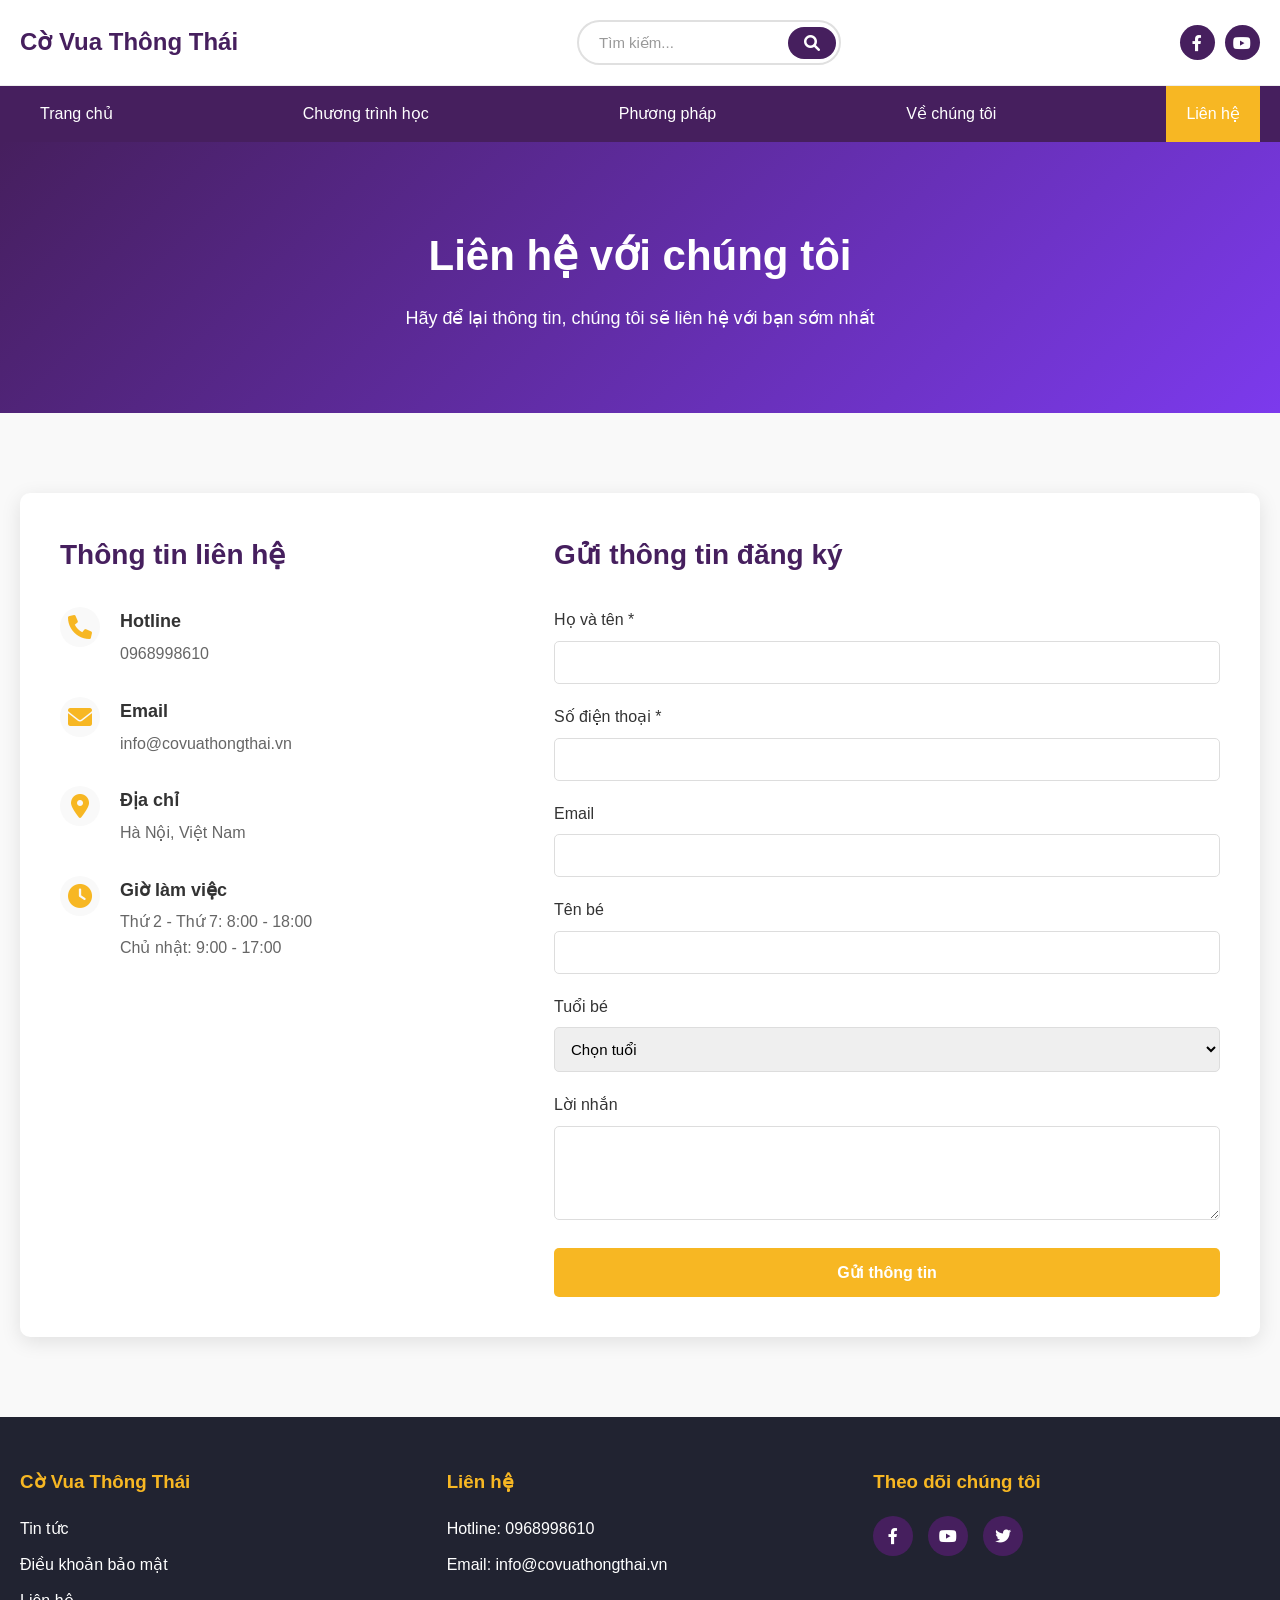
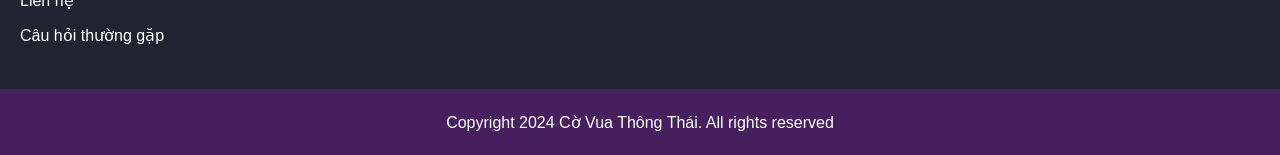
<file: contact.html>
<!DOCTYPE html>
<html lang="vi">
<head>
    <meta charset="UTF-8">
    <meta name="viewport" content="width=device-width, initial-scale=1.0">
    <title>Liên hệ - Cờ Vua Thông Thái</title>
    <link rel="stylesheet" href="css/style.css">
    <link rel="stylesheet" href="css/contact.css">
    <link rel="stylesheet" href="https://cdnjs.cloudflare.com/ajax/libs/font-awesome/6.0.0/css/all.min.css">
</head>
<body>
    <header class="header">
        <div class="header-top">
            <div class="container">
                <div class="header-content">
                    <div class="logo">
                        <a href="index.html">
                            <h2>Cờ Vua Thông Thái</h2>
                        </a>
                    </div>
                    <div class="header-search">
                        <input type="text" placeholder="Tìm kiếm...">
                        <button><i class="fas fa-search"></i></button>
                    </div>
                    <div class="header-right">
                        <div class="social-icons">
                            <a href="#"><i class="fab fa-facebook-f"></i></a>
                            <a href="#"><i class="fab fa-youtube"></i></a>
                        </div>
                    </div>
                </div>
            </div>
        </div>
        
        <nav class="navbar">
            <div class="container">
                <div class="navbar-wrapper">
                    <button class="hamburger" id="hamburger">
                        <span></span>
                        <span></span>
                        <span></span>
                    </button>
                    <ul class="nav-menu" id="navMenu">
                        <li><a href="index.html">Trang chủ</a></li>
                        <li><a href="program.html">Chương trình học</a></li>
                        <li><a href="method.html">Phương pháp</a></li>
                        <li><a href="about.html">Về chúng tôi</a></li>
                        <li><a href="contact.html" class="active">Liên hệ</a></li>
                    </ul>
                </div>
            </div>
        </nav>
    </header>

    <section class="contact-hero">
        <div class="container">
            <h1>Liên hệ với chúng tôi</h1>
            <p>Hãy để lại thông tin, chúng tôi sẽ liên hệ với bạn sớm nhất</p>
        </div>
    </section>

    <section class="contact-section">
        <div class="container">
            <div class="contact-wrapper">
                <div class="contact-info">
                    <h2>Thông tin liên hệ</h2>
                    <div class="info-item">
                        <i class="fas fa-phone"></i>
                        <div>
                            <h3>Hotline</h3>
                            <p>0968998610</p>
                        </div>
                    </div>
                    <div class="info-item">
                        <i class="fas fa-envelope"></i>
                        <div>
                            <h3>Email</h3>
                            <p>info@covuathongthai.vn</p>
                        </div>
                    </div>
                    <div class="info-item">
                        <i class="fas fa-map-marker-alt"></i>
                        <div>
                            <h3>Địa chỉ</h3>
                            <p>Hà Nội, Việt Nam</p>
                        </div>
                    </div>
                    <div class="info-item">
                        <i class="fas fa-clock"></i>
                        <div>
                            <h3>Giờ làm việc</h3>
                            <p>Thứ 2 - Thứ 7: 8:00 - 18:00</p>
                            <p>Chủ nhật: 9:00 - 17:00</p>
                        </div>
                    </div>
                </div>

                <div class="contact-form">
                    <h2>Gửi thông tin đăng ký</h2>
                    <form id="contactForm">
                        <div class="form-group">
                            <label for="name">Họ và tên *</label>
                            <input type="text" id="name" name="name" required>
                        </div>
                        <div class="form-group">
                            <label for="phone">Số điện thoại *</label>
                            <input type="tel" id="phone" name="phone" required>
                        </div>
                        <div class="form-group">
                            <label for="email">Email</label>
                            <input type="email" id="email" name="email">
                        </div>
                        <div class="form-group">
                            <label for="childName">Tên bé</label>
                            <input type="text" id="childName" name="childName">
                        </div>
                        <div class="form-group">
                            <label for="childAge">Tuổi bé</label>
                            <select id="childAge" name="childAge">
                                <option value="">Chọn tuổi</option>
                                <option value="3">3 tuổi</option>
                                <option value="4">4 tuổi</option>
                                <option value="5">5 tuổi</option>
                                <option value="6">6 tuổi</option>
                                <option value="7+">Trên 6 tuổi</option>
                            </select>
                        </div>
                        <div class="form-group">
                            <label for="message">Lời nhắn</label>
                            <textarea id="message" name="message" rows="4"></textarea>
                        </div>
                        <button type="submit" class="btn-submit">Gửi thông tin</button>
                    </form>
                </div>
            </div>
        </div>
    </section>

    <footer class="footer">
        <div class="container">
            <div class="footer-content">
                <div class="footer-col">
                    <h3>Cờ Vua Thông Thái</h3>
                    <ul>
                        <li><a href="news.html">Tin tức</a></li>
                        <li><a href="privacy.html">Điều khoản bảo mật</a></li>
                        <li><a href="contact.html">Liên hệ</a></li>
                        <li><a href="faq.html">Câu hỏi thường gặp</a></li>
                    </ul>
                </div>
                <div class="footer-col">
                    <h3>Liên hệ</h3>
                    <p>Hotline: 0968998610</p>
                    <p>Email: info@covuathongthai.vn</p>
                </div>
                <div class="footer-col">
                    <h3>Theo dõi chúng tôi</h3>
                    <div class="footer-social">
                        <a href="#"><i class="fab fa-facebook-f"></i></a>
                        <a href="#"><i class="fab fa-youtube"></i></a>
                        <a href="#"><i class="fab fa-twitter"></i></a>
                    </div>
                </div>
            </div>
        </div>
        <div class="footer-bottom">
            <p>Copyright 2024 Cờ Vua Thông Thái. All rights reserved</p>
        </div>
    </footer>

    <script src="js/script.js"></script>
</body>
</html>
</file>
<file: css/style.css>
* {
    margin: 0;
    padding: 0;
    box-sizing: border-box;
}

body {
    font-family: 'Segoe UI', Tahoma, Geneva, Verdana, sans-serif;
    line-height: 1.6;
    color: #333;
    max-width: 1300px;
    margin: 0 auto;
}

.container {
    max-width: 1366px;
    margin: 0 auto;
    padding: 0 20px;
}

/* Header Styles */
.header {
    background: #fff;
    box-shadow: 0 2px 5px rgba(0,0,0,0.1);
}

.header-top {
    padding: 20px 0;
    border-bottom: 1px solid #eee;
}

.header-content {
    display: flex;
    justify-content: space-between;
    align-items: center;
    flex-wrap: wrap;
    gap: 20px;
}

.logo h2 {
    color: #461f5e;
    font-size: 24px;
}

.logo a {
    text-decoration: none;
}

.header-search {
    display: flex;
    align-items: center;
    position: relative;
    max-width: 400px;
}

.header-search input {
    padding: 12px 50px 12px 20px;
    border: 2px solid #e0e0e0;
    border-radius: 25px;
    width: 100%;
    font-size: 15px;
    transition: all 0.3s ease;
    outline: none;
}

.header-search input:focus {
    border-color: #461f5e;
    box-shadow: 0 0 0 3px rgba(70, 31, 94, 0.1);
}

.header-search input::placeholder {
    color: #999;
}

.header-search button {
    position: absolute;
    right: 5px;
    padding: 8px 16px;
    background: #461f5e;
    border: none;
    border-radius: 20px;
    cursor: pointer;
    color: #fff;
    transition: all 0.3s ease;
    display: flex;
    align-items: center;
    justify-content: center;
}

.header-search button:hover {
    background: #f7b723;
    transform: scale(1.05);
}

.header-search button i {
    font-size: 16px;
}

.header-right {
    display: flex;
    align-items: center;
    gap: 20px;
}

.social-icons {
    display: flex;
    gap: 10px;
}

.social-icons a {
    width: 35px;
    height: 35px;
    display: flex;
    align-items: center;
    justify-content: center;
    background: #461f5e;
    color: #fff;
    border-radius: 50%;
    text-decoration: none;
}

.social-icons a:hover {
    background: #f7b723;
}

/* Navigation */
.navbar {
    background: #461f5e;
    position: relative;
}

.navbar-wrapper {
    position: relative;
}

.hamburger {
    display: none;
    flex-direction: column;
    background: transparent;
    border: none;
    cursor: pointer;
    padding: 10px;
    z-index: 1000;
}

.hamburger span {
    width: 25px;
    height: 3px;
    background: #fff;
    margin: 3px 0;
    transition: all 0.3s ease;
    border-radius: 3px;
}

.hamburger.active span:nth-child(1) {
    transform: rotate(45deg) translate(8px, 8px);
}

.hamburger.active span:nth-child(2) {
    opacity: 0;
}

.hamburger.active span:nth-child(3) {
    transform: rotate(-45deg) translate(7px, -7px);
}

.nav-menu {
    list-style: none;
    display: flex;
    justify-content: space-between;
    padding: 0;
    margin: 0;
}

.nav-menu li a {
    display: block;
    padding: 15px 20px;
    color: #fff;
    text-decoration: none;
    transition: background 0.3s;
}

.nav-menu li a:hover,
.nav-menu li a.active {
    background: #f7b723;
}

/* Hero Banner */
.hero-banner {
    background: url('../herosection.png') center center / cover no-repeat;
    color: #fff;
    padding: 150px 0;
    min-height: 700px;
    position: relative;
}

.hero-banner::before {
    content: '';
    position: absolute;
    top: 0;
    left: 0;
    right: 0;
    bottom: 0;
    background: rgba(70, 31, 94, 0.3);
    z-index: 1;
}

.hero-content {
    position: relative;
    z-index: 2;
    display: flex;
    justify-content: space-between;
    align-items: center;
    gap: 50px;
}

.hero-text {
    flex: 1;
    text-align: left;
}

.hero-content h1 {
    font-size: 48px;
    margin-bottom: 20px;
    font-weight: bold;
    text-shadow: 2px 2px 4px rgba(0,0,0,0.3);
}

.hero-content p {
    font-size: 20px;
    margin-bottom: 30px;
    text-shadow: 1px 1px 2px rgba(0,0,0,0.3);
}

.btn-primary {
    display: inline-block;
    padding: 15px 40px;
    background: #f7b723;
    color: #fff;
    text-decoration: none;
    border-radius: 5px;
    font-weight: bold;
    transition: background 0.3s;
}

.btn-primary:hover {
    background: #e5a615;
}

.btn-secondary {
    display: inline-block;
    padding: 12px 30px;
    background: #f7b723;
    color: #fff;
    text-decoration: none;
    border-radius: 5px;
    font-weight: bold;
    transition: background 0.3s;
}

.btn-secondary:hover {
    background: #e5a615;
}

/* Goals Section */
.goals-section {
    padding: 80px 0;
    background: #f9f9f9;
}

.section-title {
    text-align: center;
    font-size: 32px;
    margin-bottom: 50px;
    color: #461f5e;
    font-weight: bold;
}

.goals-grid {
    display: grid;
    grid-template-columns: repeat(auto-fit, minmax(200px, 1fr));
    gap: 30px;
}

.goal-item {
    background: #fff;
    padding: 30px;
    text-align: center;
    border-radius: 10px;
    box-shadow: 0 3px 10px rgba(0,0,0,0.1);
    transition: transform 0.3s;
}

.goal-item:hover {
    transform: translateY(-5px);
}

.goal-icon {
    font-size: 48px;
    color: #461f5e;
    margin-bottom: 15px;
}

.goal-icon-img {
    width: 80px;
    height: 80px;
    margin: 0 auto 20px;
    display: flex;
    align-items: center;
    justify-content: center;
    background: #f0e6f6;
    border-radius: 50%;
    padding: 15px;
}

.goal-icon-img img {
    max-width: 100%;
    max-height: 100%;
    object-fit: contain;
}

.goal-item h3 {
    color: #333;
    font-size: 18px;
}

/* Age Section */
.age-section {
    padding: 120px 0;
    background: url('/section.png') center center / cover no-repeat;
    color: #fff;
    text-align: center;
    position: relative;
}

.age-section h2 {
    font-size: 36px;
    margin-bottom: 80px;
    font-weight: bold;
    text-shadow: 3px 3px 6px rgba(0,0,0,0.5);
}

.age-content {
    display: flex;
    justify-content: center;
    align-items: center;
    flex-wrap: wrap;
    gap: 80px;
    max-width: 800px;
    margin: 0 auto;
}

/* .age-before,
.age-now {
    flex: 0 1 auto;
    padding: 30px 40px;
    transition: all 0.3s ease;
    position: relative;
    border: 3px solid rgba(255,255,255,0.3);
    border-radius: 15px;
    backdrop-filter: blur(5px);
} */

.age-before:hover,
.age-now:hover {
    transform: translateY(-10px);
    border-color: rgba(255,255,255,0.6);
}

.age-before h3,
.age-now h3 {
    font-size: 28px;
    margin-bottom: 15px;
    font-weight: bold;
    text-shadow: 2px 2px 4px rgba(0,0,0,0.5);
}

.age-before h3 {
    color: #ff6b6b;
}

.age-now h3 {
    color: #51cf66;
}

.age-before p,
.age-now p {
    font-size: 20px;
    font-weight: 600;
    color: #fff;
    margin: 10px 0;
    text-shadow: 2px 2px 4px rgba(0,0,0,0.5);
}

.age-now p:last-child {
    font-size: 18px;
    margin-top: 15px;
    color: #ffd43b;
    font-weight: 700;
}

/* Method Section */
.method-section {
    padding: 80px 0;
}

.method-content {
    display: flex;
    gap: 50px;
    align-items: center;
    flex-wrap: wrap;
}

.method-text {
    flex: 1;
    min-width: 300px;
}

.method-text h2 {
    color: #461f5e;
    font-size: 28px;
    margin-bottom: 20px;
}

.method-text p {
    margin-bottom: 20px;
    line-height: 1.8;
}

.method-video {
    flex: 1;
    min-width: 300px;
}

.video-container {
    position: relative;
    padding-bottom: 56.25%; /* 16:9 aspect ratio */
    height: 0;
    overflow: hidden;
    border-radius: 10px;
    box-shadow: 0 5px 20px rgba(0,0,0,0.2);
}

.video-container iframe {
    position: absolute;
    top: 0;
    left: 0;
    width: 100%;
    height: 100%;
    border-radius: 10px;
}

.video-placeholder {
    background: #f0f0f0;
    padding: 100px;
    text-align: center;
    border-radius: 10px;
}

.video-placeholder i {
    font-size: 64px;
    color: #461f5e;
    cursor: pointer;
}

/* Benefits Section */
.benefits-section {
    padding: 80px 0;
    background: #f9f9f9;
}

.benefits-section h2 {
    text-align: center;
    color: #461f5e;
    font-size: 32px;
    margin-bottom: 50px;
    font-weight: bold;
}

.benefits-content {
    display: grid;
    grid-template-columns: 1fr 1fr;
    gap: 50px;
    align-items: start;
}

.benefits-list {
    display: flex;
    flex-direction: column;
    gap: 20px;
}

.benefit-item {
    display: flex;
    gap: 15px;
    background: #fff;
    padding: 20px;
    border-radius: 8px;
    box-shadow: 0 2px 5px rgba(0,0,0,0.1);
}

.benefit-item i {
    color: #51cf66;
    font-size: 24px;
    flex-shrink: 0;
}

.benefit-item p {
    margin: 0;
    line-height: 1.6;
}

.benefits-video {
    position: sticky;
    top: 20px;
}

.benefits-cta {
    text-align: center;
    margin-top: 40px;
    grid-column: 1 / -1;
}

/* Mission Section */
.mission-section {
    padding: 100px 0;
    background: url('https://babychess.edu.vn/front/images/home/Group 12.png') center center / cover no-repeat;
    color: #fff;
    text-align: center;
}

.mission-section h2 {
    font-size: 36px;
    margin-bottom: 20px;
    font-weight: bold;
    text-shadow: 2px 2px 4px rgba(0,0,0,0.3);
}

.mission-section p {
    font-size: 20px;
    max-width: 800px;
    margin: 0 auto;
    text-shadow: 1px 1px 2px rgba(0,0,0,0.3);
}

/* Testimonials Section */
.testimonials-section {
    padding: 80px 0;
    background: #f9f9f9;
}

.testimonials-grid {
    display: grid;
    grid-template-columns: repeat(auto-fit, minmax(450px, 1fr));
    gap: 40px;
    margin-top: 50px;
}

.testimonial-card {
    background: #fff;
    padding: 40px;
    border-radius: 15px;
    box-shadow: 0 5px 20px rgba(0,0,0,0.1);
    position: relative;
    transition: transform 0.3s ease;
}

.testimonial-card:hover {
    transform: translateY(-5px);
    box-shadow: 0 8px 30px rgba(0,0,0,0.15);
}

.quote-icon {
    position: absolute;
    top: 20px;
    left: 20px;
    width: 50px;
    height: 50px;
    background: #f7b723;
    border-radius: 50%;
    display: flex;
    align-items: center;
    justify-content: center;
    color: #fff;
    font-size: 24px;
}

.testimonial-content {
    margin-top: 40px;
    margin-bottom: 30px;
}

.testimonial-content p {
    line-height: 1.8;
    color: #555;
    font-size: 15px;
    text-align: left;
}

.testimonial-author {
    display: flex;
    align-items: center;
    gap: 20px;
    padding-top: 20px;
    border-top: 2px solid #f0f0f0;
}

.author-avatar {
    width: 70px;
    height: 70px;
    border-radius: 50%;
    overflow: hidden;
    flex-shrink: 0;
    border: 3px solid #f7b723;
}

.author-avatar img {
    width: 100%;
    height: 100%;
    object-fit: cover;
}

.author-info {
    text-align: left;
}

.author-info h4 {
    color: #461f5e;
    margin-bottom: 5px;
    font-size: 18px;
    font-weight: bold;
}

.author-info p {
    color: #777;
    font-size: 14px;
    margin: 0;
}

/* Footer */
.footer {
    background: #212331;
    color: #fff;
    padding: 50px 0 0;
}

.footer-content {
    display: grid;
    grid-template-columns: repeat(auto-fit, minmax(250px, 1fr));
    gap: 40px;
    margin-bottom: 30px;
}

.footer-col h3 {
    margin-bottom: 20px;
    color: #f7b723;
}

.footer-col ul {
    list-style: none;
}

.footer-col ul li {
    margin-bottom: 10px;
}

.footer-col ul li a {
    color: #fff;
    text-decoration: none;
}

.footer-col ul li a:hover {
    color: #f7b723;
}

.footer-col p {
    margin-bottom: 10px;
}

.footer-social {
    display: flex;
    gap: 15px;
}

.footer-social a {
    width: 40px;
    height: 40px;
    display: flex;
    align-items: center;
    justify-content: center;
    background: #461f5e;
    color: #fff;
    border-radius: 50%;
    text-decoration: none;
}

.footer-social a:hover {
    background: #f7b723;
}

.footer-bottom {
    text-align: center;
    padding: 20px 0;
    border-top: 1px solid #333;
    background: #461f5e;
}

/* Responsive */
@media (max-width: 768px) {
    .header-content {
        flex-direction: column;
        text-align: center;
    }
    
    .header-search {
        max-width: 100%;
        width: 100%;
    }
    
    .hamburger {
        display: flex;
    }
    
    .nav-menu {
        position: absolute;
        top: 100%;
        left: 0;
        right: 0;
        background: #461f5e;
        flex-direction: column;
        max-height: 0;
        overflow: hidden;
        transition: max-height 0.3s ease;
    }
    
    .nav-menu.active {
        max-height: 500px;
    }
    
    .nav-menu li {
        border-bottom: 1px solid rgba(255,255,255,0.1);
    }
    
    .nav-menu li a {
        padding: 15px 20px;
    }
    
    .hero-banner {
        padding: 80px 0;
        min-height: 400px;
    }
    
    .hero-content {
        flex-direction: column;
        text-align: center;
    }
    
    .hero-text {
        text-align: center;
    }
    
    .hero-content h1 {
        font-size: 32px;
    }
    
    .goals-grid {
        grid-template-columns: 1fr;
    }
    
    .benefits-content {
        grid-template-columns: 1fr;
    }
    
    .benefits-video {
        position: static;
    }
    
    .method-content {
        flex-direction: column;
    }
    
    .age-content {
        flex-direction: column;
        gap: 40px;
    }
    
    .age-before,
    .age-now {
        width: 100%;
        max-width: 400px;
    }
    
    .testimonials-grid {
        grid-template-columns: 1fr;
    }
    
    .testimonial-card {
        padding: 30px 20px;
    }
}
</file>
<file: css/contact.css>
.contact-hero {
    background: linear-gradient(135deg, #461f5e 0%, #7c3aed 100%);
    color: #fff;
    padding: 80px 0;
    text-align: center;
}

.contact-hero h1 {
    font-size: 42px;
    margin-bottom: 15px;
}

.contact-hero p {
    font-size: 18px;
}

.contact-section {
    padding: 80px 0;
    background: #f9f9f9;
}

.contact-wrapper {
    display: grid;
    grid-template-columns: 1fr 1.5fr;
    gap: 50px;
    background: #fff;
    padding: 40px;
    border-radius: 10px;
    box-shadow: 0 5px 20px rgba(0,0,0,0.1);
}

.contact-info h2,
.contact-form h2 {
    color: #461f5e;
    margin-bottom: 30px;
    font-size: 28px;
}

.info-item {
    display: flex;
    gap: 20px;
    margin-bottom: 30px;
    align-items: flex-start;
}

.info-item i {
    font-size: 24px;
    color: #f7b723;
    width: 40px;
    height: 40px;
    display: flex;
    align-items: center;
    justify-content: center;
    background: #f9f9f9;
    border-radius: 50%;
    flex-shrink: 0;
}

.info-item h3 {
    margin-bottom: 5px;
    color: #333;
    font-size: 18px;
}

.info-item p {
    margin: 0;
    color: #666;
}

.form-group {
    margin-bottom: 20px;
}

.form-group label {
    display: block;
    margin-bottom: 8px;
    color: #333;
    font-weight: 500;
}

.form-group input,
.form-group select,
.form-group textarea {
    width: 100%;
    padding: 12px;
    border: 1px solid #ddd;
    border-radius: 5px;
    font-size: 15px;
    font-family: inherit;
}

.form-group input:focus,
.form-group select:focus,
.form-group textarea:focus {
    outline: none;
    border-color: #461f5e;
}

.btn-submit {
    width: 100%;
    padding: 15px;
    background: #f7b723;
    color: #fff;
    border: none;
    border-radius: 5px;
    font-size: 16px;
    font-weight: bold;
    cursor: pointer;
    transition: background 0.3s;
}

.btn-submit:hover {
    background: #e5a615;
}

@media (max-width: 768px) {
    .contact-wrapper {
        grid-template-columns: 1fr;
        padding: 20px;
    }
    
    .contact-hero h1 {
        font-size: 32px;
    }
}
</file>
